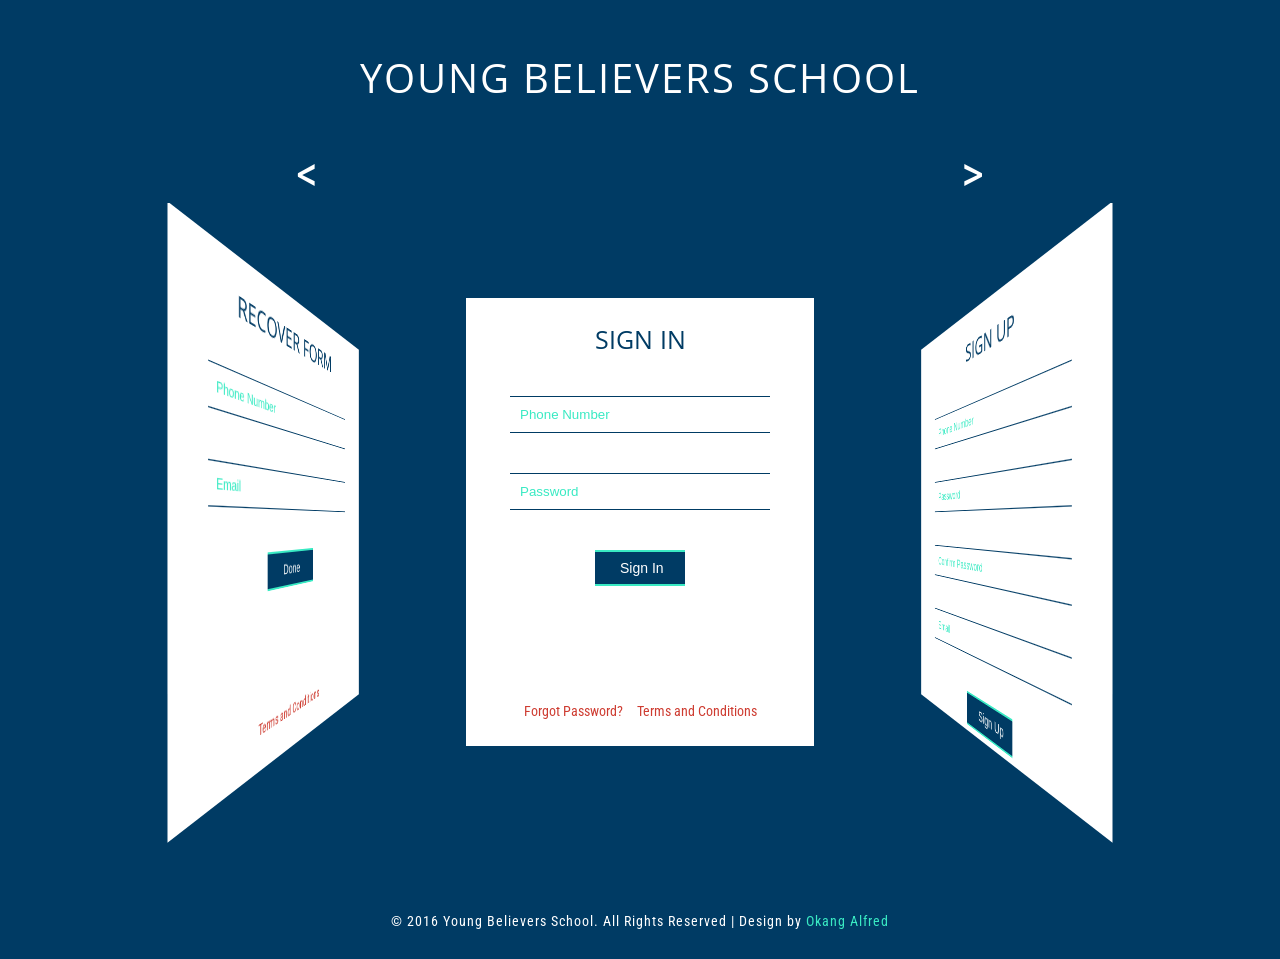
<file: youngbelieversschool/index.html>
<!--
Author: W3layouts
Author URL: http://w3layouts.com
License: Creative Commons Attribution 3.0 Unported
License URL: http://creativecommons.org/licenses/by/3.0/
-->
<!DOCTYPE html>
<html>
<head>
<title>Sliding Forms Widget a Flat Responsive Widget Template :: w3layouts</title>
<!-- For-Mobile-Apps-and-Meta-Tags -->
	<meta name="viewport" content="width=device-width, initial-scale=1" />
	<meta http-equiv="Content-Type" content="text/html; charset=utf-8" />
	<meta name="keywords" content="Sliding Forms Widget Responsive, Login Form Web Template, Flat Pricing Tables, Flat Drop-Downs, Sign-Up Web Templates, Flat Web Templates, Login Sign-up Responsive Web Template, Smartphone Compatible Web Template, Free Web Designs for Nokia, Samsung, LG, Sony Ericsson, Motorola Web Design" />
	<script type="application/x-javascript"> addEventListener("load", function() { setTimeout(hideURLbar, 0); }, false); function hideURLbar(){ window.scrollTo(0,1); } </script>
<!-- //For-Mobile-Apps-and-Meta-Tags -->

<link href="css/style.css" type="text/css" rel="stylesheet" media="all">
<link href="css/jquerysctipttop.css" rel="stylesheet" type="text/css">

<!--web-fonts-->
<link href='//fonts.googleapis.com/css?family=Roboto+Condensed:400,300,300italic,400italic,700,700italic' rel='stylesheet' type='text/css'>
<link href='//fonts.googleapis.com/css?family=Open+Sans:400,300italic,300,400italic,600,600italic,700,700italic,800,800italic' rel='stylesheet' type='text/css'>
<!--//web-fonts-->

</head>

<body>
<h1>Young Believers School</h1>
<section>
  <div class="controls w3l">
    <div class="cbcontrol" id="cbControlRight"><</div>
    <div class="cbcontrol" id="cbControlLeft">></div>
    <div class="clear"></div>
  </div>
  <div class="stage">
   
    <div class="cbImage w3">
		<h3>Recover Form</h3>
		<form action="#" method="post">
			<input type="text" class="number" name="phone number" placeholder="Phone Number" required="">
			<input type="text" class="email" name="email" placeholder="Email" required="">
			<input type="submit" class="done" value="Done">
		</form>
		<a href="#" class="rterms">Terms and Conditions</a>
	</div>
    <div class="cbImage active signin agileits">
		<h3>Sign In</h3>
		<form action="#" method="post">
			<input type="text" name="Name" class="number" placeholder="Phone Number" required="">
			<input type="password" name="password" class="password" placeholder="Password" required="">
			<input type="submit" value="Sign In">
			<ul class="bottom">
				<li><a href="#" class="forgot">Forgot Password?</a></li>
				<li><a href="#" class="terms">Terms and Conditions</a></li>
			</ul>
		</form>
	</div>
    <div class="cbImage agileinfo">
		<h3>Sign Up</h3>
		<form action="#" method="post">
			<input type="text" class="name" name="number" placeholder="Phone Number" required="">
			<input type="password" class="password" name="password" placeholder="Password" required="">
			<input type="password" class="password" name="confirm password" placeholder="Confirm Password" required="">
			<input type="text" class="email" name="email" placeholder="Email" required="">
			<input type="submit" value="Sign Up">
		</form>
	</div>
    <div class="clear"></div>
  </div>
  <div class="clear"></div>
  <div class="footer">
  <p>&copy; 2016 Young Believers School. All Rights Reserved | Design by <a href="https://www.facebook.com/okangbarbara" target="_blank">Okang Alfred</a></p>
  </div>
</section>
<script src="js/jquery-2.1.4.min.js"></script> 
<script src="coverflow-slideshow.js"></script>
<script type="text/javascript">

  var _gaq = _gaq || [];
  _gaq.push(['_setAccount', 'UA-36251023-1']);
  _gaq.push(['_setDomainName', 'jqueryscript.net']);
  _gaq.push(['_trackPageview']);

  (function() {
    var ga = document.createElement('script'); ga.type = 'text/javascript'; ga.async = true;
    ga.src = ('https:' == document.location.protocol ? 'https://ssl' : 'http://www') + '.google-analytics.com/ga.js';
    var s = document.getElementsByTagName('script')[0]; s.parentNode.insertBefore(ga, s);
  })();

</script>
</body>
</html>
</file>
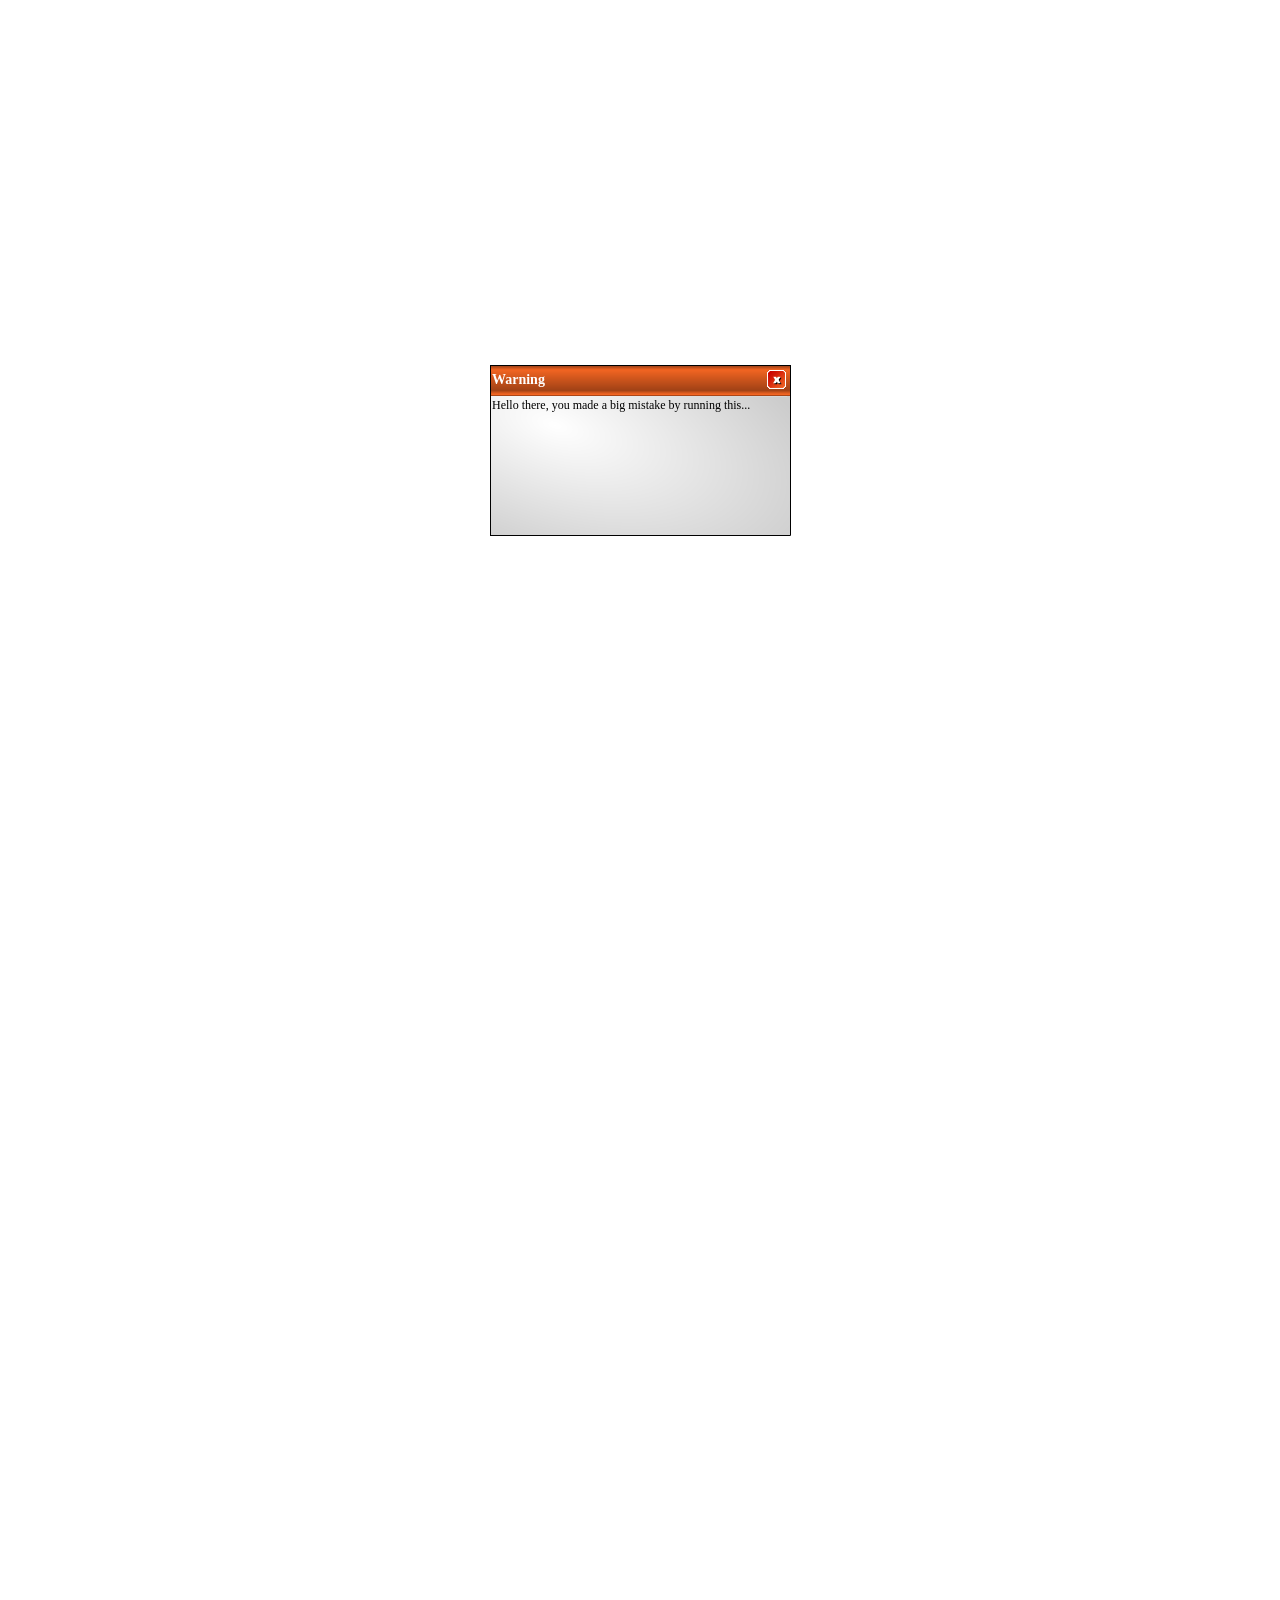
<file: dialoguebox/msgbox.htm>
<html>
<head>
<link rel="stylesheet" href="msgbox.css">
<script type="text/javascript" src="msgbox.js"></script>
<script type="text/javascript">
function test(){
// calling the function
var e=msgbox("Greeting","hello this is me!<br />type your name here:<input type='text' id='inputName'/>","Ok,Cancel",ecallback_func);
e.myname=document.getElementById("inputName");

var d=msgbox("Overloading","We will pass two new variable's values through two new property (myVal1='Red',myVal2='Blue')","Option1,Option2,Cancel",dcallback_func);
d.myVal1="Red";
d.myVal2="Blue";

var c=msgbox("Note","Are you sure you wanna do this?","Yes,No,Cancel",ccallback_func);

var b=msgbox("Info","Your request has been sent successfully","Ok")

var a=msgbox("Warning","Hello there, you made a big mistake by running this...")

}

function ecallback_func(btnval,msgobj){
	alert("your name is "+msgobj.myname.value);
}

function dcallback_func(btnval,msgobj){
	switch (btnval){
		case "Option1":
			alert(msgobj.myVal1)
		break;

		case "Option2":
			alert(msgobj.myVal2)
		break;

		case "Cancel":
			alert("You clicked [Cancel] button")
		break;
	}
}

function ccallback_func(btnval){
	alert("you clicked ["+btnval+"] Button")
}
</script>
</head>
<body onload="test()">

</body>
</html>
</file>
<file: youngbelieversschool/css/style.css>
/*--
	Author: W3layouts
	Author URL: http://w3layouts.com
	License: Creative Commons Attribution 3.0 Unported
	License URL: http://creativecommons.org/licenses/by/3.0/
--*/

/*-- Reset-Code --*/
	html,body,div,span,applet,object,iframe,h1,h2,h3,h4,h5,h6,p,blockquote,pre,a,abbr,acronym,address,big,cite,code,del,dfn,em,img,ins,kbd,q,s,samp,small,strike,strong,sub,sup,tt,var,b,u,i,dl,dt,dd,ol,nav ul,nav li,fieldset,form,label,legend,table,caption,tbody,tfoot,thead,tr,th,td,article,aside,canvas,details,embed,figure,figcaption,footer,header,hgroup,menu,nav,output,ruby,section,summary,time,mark,audio,video{margin:0;padding:0;border:0;font-size:100%;font:inherit;vertical-align:baseline;}
	article, aside, details, figcaption, figure,footer, header, hgroup, menu, nav, section {display: block;}
	ol,ul{list-style:none;margin:0px;padding:0px;}
	blockquote,q{quotes:none;}
	blockquote:before,blockquote:after,q:before,q:after{content:'';content:none;}
	table{border-collapse:collapse;border-spacing:0;}
	/* start editing from here */
	a{text-decoration:none;}
	.txt-rt{text-align:right;}/* text align right */
	.txt-lt{text-align:left;}/* text align left */
	.txt-center{text-align:center;}/* text align center */
	.float-rt{float:right;}/* float right */
	.float-lt{float:left;}/* float left */
	.clear{clear:both;}/* clear float */
	.pos-relative{position:relative;}/* Position Relative */
	.pos-absolute{position:absolute;}/* Position Absolute */
	.vertical-base{vertical-align:baseline;}/* vertical align baseline */
	.vertical-top{vertical-align:top;}/* vertical align top */
	nav.vertical ul li{display:block;}/* vertical menu */
	nav.horizontal ul li{display: inline-block;}/* horizontal menu */
	img{max-width:100%;}
/*-- //Reset-Code --*/
body{
	margin:0;
	font-family: 'Roboto Condensed', sans-serif;
	background: #003b64;

}
body a{
	transition: 0.5s all;
	-webkit-transition: 0.5s all;
	-moz-transition: 0.5s all;
	-o-transition: 0.5s all;
	-ms-transition: 0.5s all;
	text-decoration:none;
}
h1,h2,h3,h4,h5,h6{
	margin:0;	
	font-family: 'Open Sans', sans-serif;
}
p{
	margin:0;
}
ul,label{
	margin:0;
	padding:0;
}
body a:hover{
	text-decoration:none;
}

h1{
	text-align:center;
	font-size:40px;
	color:#fff;
	margin-top:50px;
	font-weight: 400;
    letter-spacing: 2px;
	text-transform:uppercase;
}
.controls {
  width: 100%;
}

.cbcontrol {
  font-size: 50px;
  float: left;
  color: white;
  width: 48%;
  text-align: center;
  -webkit-touch-callout: none;
  -webkit-user-select: none;
  -khtml-user-select: none;
  -moz-user-select: none;
  -ms-user-select: none;
  user-select: none;
}

#cbControlRight { margin-right: 4%; }

.cbcontrol:hover { cursor: pointer; }

.stage {
    float: left;
    height: 680px;
    overflow: hidden;
    width: 100%;
    z-index: 10;
    position: relative;
    -webkit-backface-visibility: hidden;
	
}

section { margin-top: 40px; }

.cbImage {
  width: 300px;
  height: 400px;
  float: left;
  margin: 95px 0px 25px 0px;
  position: absolute;
  -webkit-transform-style: preserve-3d;
  transform-style: preserve-3d;
  text-align:center;
  background:#fff;
  padding:24px;
  cursor:pointer;
}

.cbImage img {
  width: 100%;
  height: 100%;
}

.inactiveLeft {
  -webkit-transform: perspective(500px) rotateY(60deg);
  -O-transform: perspective(500px) rotateY(60deg);
  transform: perspective(500px) rotateY(60deg);
  -webkit-transition: all .5s ease-out;
  -O-transition: all .5s ease-out;
  transition: all .5s ease-out;

}

.inactiveRight {
  -webkit-transform: perspective(500px) rotateY(-60deg);
  -O-transform: perspective(500px) rotateY(-60deg);
  transform: perspective(500px) rotateY(-60deg);
  -webkit-transition: all .5s ease-out;
  -O-transition: all .5s ease-out;
  transition: all .5s ease-out;

}

.active {
  z-index: 100;
  -webkit-transform: perspective(500px) rotateY(0deg);
  -O-transform: perspective(500px) rotateY(0deg);
  transform: perspective(500px) rotateY(0deg);
  -webkit-transition: all .5s ease-out;
  -O-transition: all .5s ease-out;
  transition: all .5s ease-out;
}

.intro { color: #fff; }

.cbImage h3{
	color:#003b64;
	font-size:25px;
	text-align:center;
	margin-bottom:40px;
	font-weight:400;
	text-transform:uppercase;
}
input[type="text"]{
	width:80%;
	padding:10px;
	border:none;
	outline:none;
	border-top:1px solid #003b64;
	border-bottom:1px solid #003b64;
	background:transparent;
	margin:0 0px 40px 0px;
	color:#39eac3;
}
input[type="password"]{
	width:80%;
	padding:10px;
	border:none;
	outline:none;
	border-top:1px solid #003b64;
	border-bottom:1px solid #003b64;
	background:transparent;
	margin:0 0px 40px 0px;
	color:#39eac3;
}
 ::-webkit-input-placeholder{
color:#39eac3!important;
}
input[type="submit"]{
	padding:8px 25px;
	background: #003b64;
	border:none;
	outline:none;
	border-top:2px solid #39eac3;
	border-bottom:2px solid #39eac3;
	display:block;
	width:30%;
	margin:0 auto;
	color: #fff;
	font-size:14px;
	cursor:pointer;
}
input[type="submit"]:hover{
	border-top:2px solid #003b64;
	border-bottom:2px solid #003b64;
	background: #39eac3;
	transition: 0.5s all;
	-webkit-transition: 0.5s all;
	-moz-transition: 0.5s all;
	-o-transition: 0.5s all;
	-ms-transition: 0.5s all;
}
ul.bottom{
	margin-top:115px;
}
.cbImage ul li{
	display:inline;
}
.cbImage ul li a{
	display:inline-block;
	color:#ce3c31;
	font-size:14px;
}
.cbImage ul li a:hover{
	text-decoration:underline;
}
a.forgot{
	margin-right:10px;
}
a.rterms{
	color:#ce3c31;
	margin-top:115px;
	display:inline-block;
	font-size:14px;
}
a.rterms:hover{
	text-decoration:underline;
}
.footer{
	margin:30px 0px;
}
.footer p{
	font-size:14px;
	color:#fff;
	text-align:center;
	letter-spacing:1px;
}
.footer p a{
	color:#39eac3;
}
.footer p a:hover{
	color:#000;
}
@media screen and (max-width: 736px) {
	h1 {
		font-size: 35px;
		margin-top: 30px;
	}
	.stage {
		float: left;
		height: 520px;
	}
	.cbImage {
		margin: 35px 0px 5px 0px;
	}
	.cbImage h3 {
		font-size: 22px;
	}
}
@media screen and (max-width: 600px) {
	.cbImage {
		width: 250px;
		height: 350px;
	}
	input[type="text"] {
		margin: 0 0px 25px 0px;
	}
	input[type="password"] {
		margin: 0 0px 25px 0px;
	}
	input[type="submit"] {
		width:38%;
	}
	ul.bottom {
		margin-top: 80px;
	}
	a.rterms {
		margin-top: 80px;
	}
	.inactiveLeft {
		transform: perspective(250px) rotateY(20deg);
		-webkit-transform: perspective(250px) rotateY(20deg);
		-moz-transform: perspective(250px) rotateY(20deg);
		-o-transform: perspective(250px) rotateY(20deg);
		-ms-transform: perspective(250px) rotateY(20deg);
	}
	.inactiveRight {
		transform: perspective(250px) rotateY(-20deg);
		-webkit-transform: perspective(250px) rotateY(-20deg);
		-moz-transform: perspective(250px) rotateY(-20deg);
		-o-transform: perspective(250px) rotateY(-20deg);
		-ms-transform: perspective(250px) rotateY(-20deg);
	}
}
@media screen and (max-width: 480px) {
	h1{
		letter-spacing:1px;
	}
}
@media screen and (max-width: 414px) {
	h1 {
		font-size: 30px;
		letter-spacing:0;
	}
}
@media screen and (max-width: 384px) {
	section {
		margin-top: 20px;
	}
	.inactiveLeft {
		transform: perspective(250px) rotateY(10deg);
	}
	.inactiveRight {
		transform: perspective(250px) rotateY(-10deg);
	}
	.stage {
		height: 450px;
	}
	
}
@media screen and (max-width: 320px) {
	h1 {
		font-size: 23px;
		margin-top:13px;
	}
	.stage {
		height: 414px;
	}
	.cbImage h3 {
		margin-bottom:20px;
	}
	.cbImage {
		width: 215px;
		height: 320px;
	}
	input[type="submit"] {
		width: 45%;
	}
	.cbImage ul li a {
		font-size: 12px;
	}
	a.forgot {
		margin-right: 7px;
	}
	ul.bottom {
		margin-top: 75px;
	}
	a.rterms {
		margin-top: 75px;
	}
}
</file>
<file: dialoguebox/msgbox.css>
.disablediv{
background:transparent url(./images/transparent.png)
position:fixed;
top:0px;
left:0px;
z-index:1005;
height:100%;
width:100%;
filter:alpha(opacity=70);
-moz-opacity:.7;opacity:.7;
}

.dvmsgbox{
position:absolute;
z-index:1006;
padding:0px;
margin:0px;
width:301px;
height:171px;
background:silver url(msgbox.png) no-repeat left top;
top:50%;
left:50%;
margin-left:-150px;
margin-top:-85px;
}

.dvmsgbox .msgboxtitle{
width:295px;
margin:2px 4px 0px 2px;
padding:0px;
color:white;
font-family:verdana;
font-size:14px;
font-weight:bold;
line-height:26px;
height:26px;
vertical-align:middle;
float:left;
clear:none;
}

.msgboxtitle .caption{
float:left;
clear:right;
width:275px;
}

.msgboxtitle .close{
cursor:pointer;
margin-top:3px;
}

.dvmsgbox .msgboxdesc{
width:295px;
height:112px;
font-family:verdana;
font-size:12px;
font-weight:normal;
padding:0px;
margin:5px 4px 0px 2px;
color:black;
float:left;
clear:none;
vertical-align:top;
white-space:pre-line;
}

.dvmsgbox .msgboxbuttons
{
width:295px;
padding:0px;
margin:2px 4px 0px 2px;
float:left;
clear:none;
}
.dvmsgbox .msgboxbuttons input[type="button"]
{
font-family:verdana;
font-size:12px;
width:auto;
height:18px;
background:Silver url(msgboxbuttons.png) repeat-x;
border:solid 1px #003C74;	
padding:0px 2px 2px 2px;
margin:0px 0px 0px 4px;
position:relative;
cursor:pointer;
float:right;
clear:left;
text-align:center;
vertical-align:middle;
}
</file>
<file: youngbelieversschool/css/jquerysctipttop.css>
#jquery-script-menu {
position: fixed;
height: 90px;
width: 100%;
top: 0;
left: 0;
border-top: 5px solid #316594;
background: #fff;
-moz-box-shadow: 0 2px 3px 0px rgba(0, 0, 0, 0.16);
-webkit-box-shadow: 0 2px 3px 0px rgba(0, 0, 0, 0.16);
box-shadow: 0 2px 3px 0px rgba(0, 0, 0, 0.16);
z-index: 999999;
padding: 10px 0;
-webkit-box-sizing:content-box;
-moz-box-sizing:content-box;
box-sizing:content-box;
}

.jquery-script-center {
width: 960px;
margin: 0 auto;
}
.jquery-script-center ul {
width: 212px;
float:left;
line-height:45px;
margin:0;
padding:0;
list-style:none;
}
.jquery-script-center a {
	text-decoration:none;
}
.jquery-script-ads {
width: 728px;
height:90px;
float:right;
}
.jquery-script-clear {
clear:both;
height:0;
}
</file>
